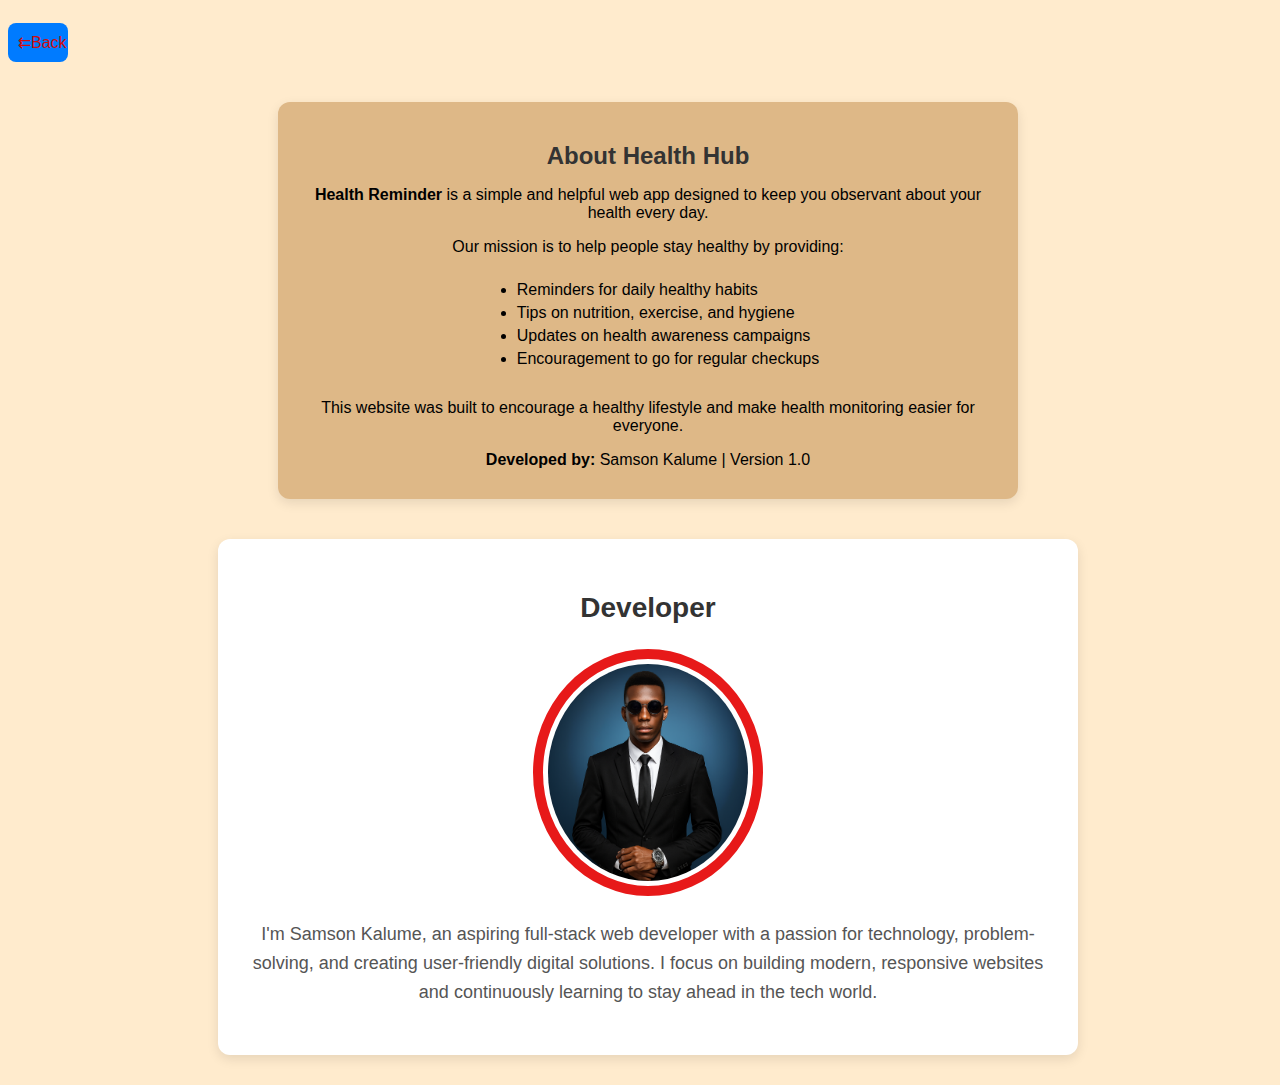
<file: about.html>
<!DOCTYPE html>
<html lang="en">
<head>
    <meta charset="UTF-8">
    <meta name="viewport" content="width=device-width, initial-scale=1.0">
    <title>healthhub</title>
    <link rel="stylesheet" href="style.css">
</head>
<body>
    


 <a href="index.html"><button  class="back">⇇Back</button></a>
<section class="about">
  <h2>About Health Hub</h2>
  <p><strong>Health Reminder</strong> is a simple and helpful web app designed to keep you observant about your health every day.</p>

  <p>Our mission is to help people stay healthy by providing:</p>
  <ul>
    <li>Reminders for daily healthy habits</li>
    <li>Tips on nutrition, exercise, and hygiene</li>
    <li>Updates on health awareness campaigns</li>
    <li>Encouragement to go for regular checkups</li>
  </ul>

  <p>This website was built to encourage a healthy lifestyle and make health monitoring easier for everyone.</p>

  <p><strong>Developed by:</strong> Samson Kalume | Version 1.0</p>
</section>




  <!-- About Section with Profile Slideshow -->
  <section class="about-section" id="about">
    <h2 class="about-title">Developer</h2>
   

    <div class="profile">
      <img id="profile" class="profile-image" src="media/ssonny2.png" alt="Profile">
    </div>

    <p class="about-description">
      I'm Samson Kalume, an aspiring full-stack web developer with a passion for technology, 
      problem-solving, and creating user-friendly digital solutions. I focus on building 
      modern, responsive websites and continuously learning to stay ahead in the tech world.
    </p>
  </section>

 








</body>
</html>
</file>
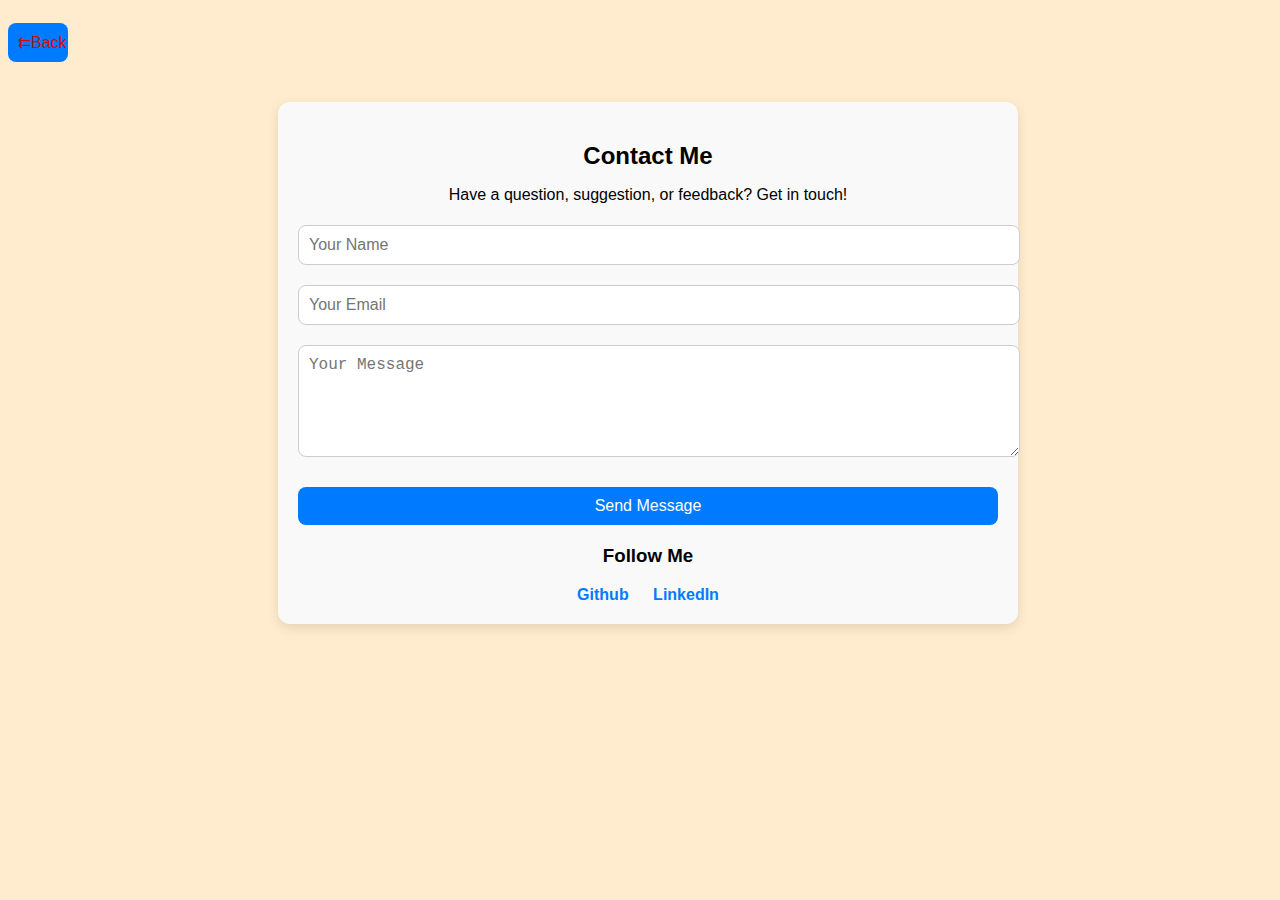
<file: contact.html>
<!DOCTYPE html>
<html lang="en">
<head>
  <meta charset="UTF-8">
  <meta name="viewport" content="width=device-width, initial-scale=1.0">
  <title>health hub</title>
  <link rel="stylesheet" href="style.css">
</head>
<body>
  
</body>
</html>

 <a href="index.html"><button  class="back">⇇Back</button></a>
<section class="contact">
  <h2>Contact Me</h2>
  <p>Have a question, suggestion, or feedback? Get in touch!</p>

  <!-- Contact Form -->
  <form action="#" method="post" class="contact-form">
    <input type="text" id="name" name="name" placeholder="Your Name" required>
    <input type="email" id="email" name="email" placeholder="Your Email" required>
    <textarea id="message" name="message" placeholder="Your Message" rows="5" required></textarea>
    <button type="submit">Send Message</button>
  </form>

  <!-- Social Media Links -->
  <div class="social-links">
    <h3>Follow Me</h3>
    <a href="https://github.com/samsonshukran" target="_blank" rel="noopener">Github</a>

    <a href="https://www.linkedin.com/in/samson-kalume-525a892b9/" target="_blank" rel="noopener">LinkedIn</a>
  </div>
</section>
</file>
<file: style.css>
body {
    background-color: blanchedalmond;
    font-family: 'Franklin Gothic Medium', 'Arial Narrow', Arial, sans-serif;
    width: 100%;
}

h1 {
    color: blue;
    font-family: 'Times New Roman', Times, serif;
    font-weight: bolder;
    
}

.nav {
  
    background-color: aliceblue;
    padding: 20px;
    border-radius: 5px;
    justify-content:end;
    text-align: end;
    align-items:center;
    height: 50px;   
    
}

.nav a {
  display:flexbox;
    background-color: burlywood;
    padding: 10px;
    border-radius: 5px;

    
}

.nav a:hover {
    background-color: white;
    color: red;
    
}

.main {
    background-color: hwb(208 55% 16%);
    border-radius: 5px;
    border: 30px;
    margin: 10px;
}

.intro {
    background-color: #c4f1d7;
    color: hwb(0 11% 14%);
    
}

.card {
     background: white;
  border-radius: 12px;
  box-shadow: 0 4px 10px rgba(0, 0, 0, 0.1);
  overflow: hidden;
  text-align: center;
  transition: transform 0.3s ease, box-shadow 0.3s ease;
   display: grid;
    grid-template-columns: repeat(auto-fit, minmax(250px, 1fr));
    gap: 20px;
    padding: 20px;
   

}

.card:hover {
  transform: translateY(-5px);
  box-shadow: 0 8px 16px rgba(0, 0, 0, 0.15);
}


.info, .health-practicals, .importance, .promotion {
    background-color: burlywood;
    color: black;
    text-align: left;
    padding: 30px;
    border-radius: 5px;
    border: 5px dashed blue;
     transition: transform 0.3s ease, box-shadow 0.3s ease;
  
}



.btn  {
    background-color: blue;
    color: white;
    border-radius: 5px;
    padding: 5px;
    margin: 5px;
}

.btn:hover {
    background-color: #6969e6;
    cursor: pointer;
  transform: scale(1.2);
}


.back {
  color: #d10c0c;
  background-color:#007bff;
  width: 60px;
}



/*  about section*/


.about {
  max-width: 700px;
  margin: 40px auto;
  padding: 20px;
  background: burlywood;
  border-radius: 12px;
  box-shadow: 0 4px 12px rgba(0, 0, 0, 0.1);
  text-align: center;
}

.about h2 {
  margin-bottom: 10px;
  color: #333;
}

.about p {
  font-size: 1rem;
  margin-bottom: 10px;
}

.about ul {
  text-align: left;
  margin: 10px auto;
  display: inline-block;
}

.about li {
  margin: 5px 0;
}



    /* About Section */
    .about-section {
      max-width: 800px;
      margin: 30px auto;
      background: white;
      padding: 30px;
      border-radius: 12px;
      box-shadow: 0 4px 12px rgba(0,0,0,0.1);
      text-align: center;
    }
    .about-title {
      font-size: 28px;
      font-weight: bold;
      color: #333;
      margin-bottom: 15px;
    }
    .about-description {
      font-size: 18px;
      color: #555;
      line-height: 1.6;
      margin-top: 10px;
    }



    .profile-image {
      width: 200px;
      border-radius: 50%;
      border: 10px solid #e71919;
      margin: 10px;
      padding: 5px;

    }









    @media screen and (max-width: 600px) {
    .profile-image {
        width: 120px;  /* Smaller on mobile */
    }
  }


/* SERVICE SECTION*/
.services-offered {
    background-color: aquamarine;
    padding: 1opx;
    align-content: center;
    text-align: center;
    border:10px ;
    
}

.reminder {
    background-color: burlywood;
    padding: 5px;
    margin: 5px;
}


.card-1, .card-2, .card-3, .card-4, .card-5 {
    background-color: hsl(34, 20%, 54%);
    padding: 5px;
    border: 3px solid white; ;
    border-radius: 20px;
}


.popup {
  display: none;
  position:absolute;
  top: 0; left: 0;
  width: 100%; height: 100%;
  background: #f7020280;
  animation: fadeIn 0.4s forwards;
}

.popup-btn {
    background-color: #0056b3;
    color: #ccc;
    padding: 5px;
    width: 250px;
}

.popup-content {
  background: hsl(241, 88%, 49%);
  margin: 10% auto;
  padding: 20px;
  color: #ddcaca;
  width: 500px;
  height: 500px;
  border-radius: 12px;
  text-align: left;
  font-family: 'Times New Roman', Times, serif;
  animation: slideDown 0.5s ease forwards;
}


.close-btn {
  float:right;
  font-size: 20px;
  cursor: pointer;
  color: #555;
  background-color: #d10c0c;
    border: none;
    border-radius: 50%;
   padding: 4px 10px;
    font-weight: bold;
    box-shadow: 0 2px 6px rgba(0,0,0,0.2);
    transition: background 0.3s ease, color 0.3s ease;
}

  
.video {
  width: 220px;
  height: auto;
  border: 10px  solid #ad2a2a;
  border-radius: 20px;
  margin: 10px;
  align-items: flex-start;
}

@keyframes fadeIn {
  from {opacity: 0;}
  to {opacity: 1;}
}

@keyframes slideDown {
  from {transform: translateY(-50px); opacity: 0;}
  to {transform: translateY(0); opacity: 1;}
}




/*HEALTH MONITOR*/

.card-2-grid {
  background-color: burlywood;
  padding: 30px;
  margin: 10px;
  border-radius: 10px;
  
}

.card-3-grid {
  background-color: hwb(120 1% 3%);
  padding: 30px;
  margin: 10px;
  border-radius: 10px;
  
}


.health-section  {

  background: hsl(34, 50%, 68%);
  padding: 20px;
  border-radius: 12px;
  box-shadow: 0 4px 15px hsla(110, 95%, 45%, 0.1);
  max-width: 400px;
  width:100%;
  margin-bottom: 20px;
  border: 3px solid hsl(128, 87%, 45%);
  gap: 20px;
     

    }

.review-section {
  background: white;
  padding: 20px;
  border-radius: 12px;
  box-shadow: 0 4px 15px rgba(0,0,0,0.1);
  max-width: 400px;
  width:100%;
  margin-bottom: 20px;
  border: 3px;
  gap: 20px;

      
    }

h2 {
  text-align: center;
  margin-bottom: 15px;
    }

label {
  display: block;
  margin-top: 10px;
  font-weight: bold;

    }

input, select, textarea {
  width: 100%;
  padding: 8px;
  margin-top: 5px;
  border: 1px solid #ccc;
  border-radius: 8px;

    }

button {
width: 100%;
margin-top: 15px;
padding: 10px;
background: #28a745;
border: none;
color: white;
font-size: 16px;
border-radius: 8px;
cursor: pointer;


    }

button:hover {
  background: #218838;
    }

    table {
      width: 100%;
      border-collapse: collapse;
      margin-top: 10px;
    }

    th, td {
      border: 1px solid #ddd;
      padding: 8px;
      text-align: center;
    }

    th {
      background: #eee;
    }


/* intractive  health  monitor*/



 
    
   .card-3-grid {
  display: grid;
  grid-template-columns: repeat(2, 1fr); /* 3 equal columns */
  gap: 10px;
  margin: 10px auto;
  max-width: 1200px;
  padding: 10px;
}

/* Tablet Screens (2 cards per row) */
@media (max-width: 992px) {
  .card-3-grid {
    grid-template-columns: repeat(1, 1fr);
  }
}

/* Mobile Screens (1 card per row) */
@media (max-width: 600px) {
  .card-3-grid {
    grid-template-columns: 1fr;
  }
}


/* CONTACT*/

.contact {
  max-width: 700px;
  margin: 40px auto;
  padding: 20px;
  background: #f9f9f9;
  border-radius: 12px;
  box-shadow: 0 4px 12px rgba(0, 0, 0, 0.1);
  text-align: center;
}

.contact h2 {
  margin-bottom: 10px;
}

.contact-form {
  display: flex;
  flex-direction: column;
  gap: 15px;
  margin-top: 15px;
}

.contact-form input,
.contact-form textarea {
  padding: 10px;
  border: 1px solid #ccc;
  border-radius: 8px;
  font-size: 1rem;
}

.contact-form button {
  background: #007bff;
  color: white;
  border: none;
  padding: 10px;
  border-radius: 8px;
  font-size: 1rem;
  cursor: pointer;
  transition: background 0.3s ease;
}

.contact-form button:hover {
  background: #0056b3;
}

.social-links {
  margin-top: 20px;
}

.social-links a {
  margin: 0 10px;
  text-decoration: none;
  color: #007bff;
  font-weight: bold;
  transition: color 0.3s ease;
}

.social-links a:hover {
  color: #0056b3;
}
</file>
